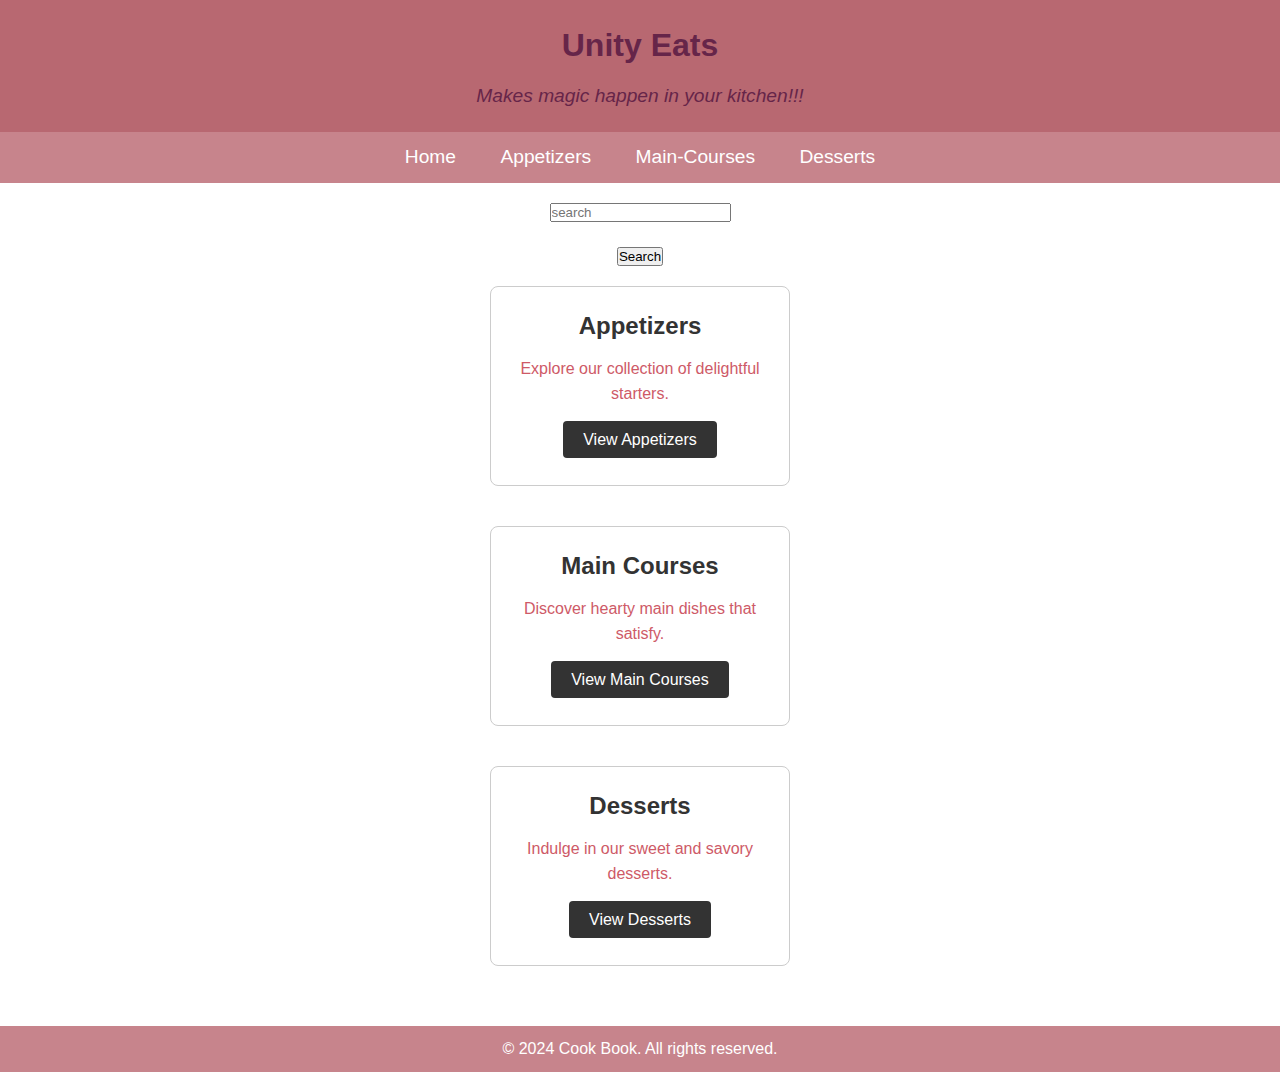
<file: index.html>
<!DOCTYPE html>
<html lang="en">
<head>
<meta charset="UTF-8" />
<meta name="viewport" content="width=device-width, initial-scale=1.0" />
<title>Unity Eats - Home</title>
<link rel="stylesheet" href="styles.css" />
</head>
<body>
<header>
<h1>Unity Eats</h1>
<p>Makes magic happen in your kitchen!!!</p>
</header>
<nav>
<ul>
<li><a href="index.html">Home</a></li>
<li><a href="appetizers.html">Appetizers</a></li>
<li><a href="main-courses.html">Main-Courses</a></li>
<li><a href="desserts.html">Desserts</a></li>
</ul>
</nav>
<main>
<input type="text" placeholder="search" /> <br />
<button type="submit">Search</button>
<section>
<h2>Appetizers</h2>
<p>Explore our collection of delightful starters.</p>
<a href="appetizers.html">View Appetizers</a>
</section>
<section>
<h2>Main Courses</h2>
<p>Discover hearty main dishes that satisfy.</p>
<a href="main-courses.html">View Main Courses</a>
</section>
<section>
<h2>Desserts</h2>
<p>Indulge in our sweet and savory desserts.</p>
<a href="desserts.html">View Desserts</a>
</section>
</main>
<footer>
<p>&copy; 2024 Cook Book. All rights reserved.</p>
</footer>
</body>
</html>
</file>
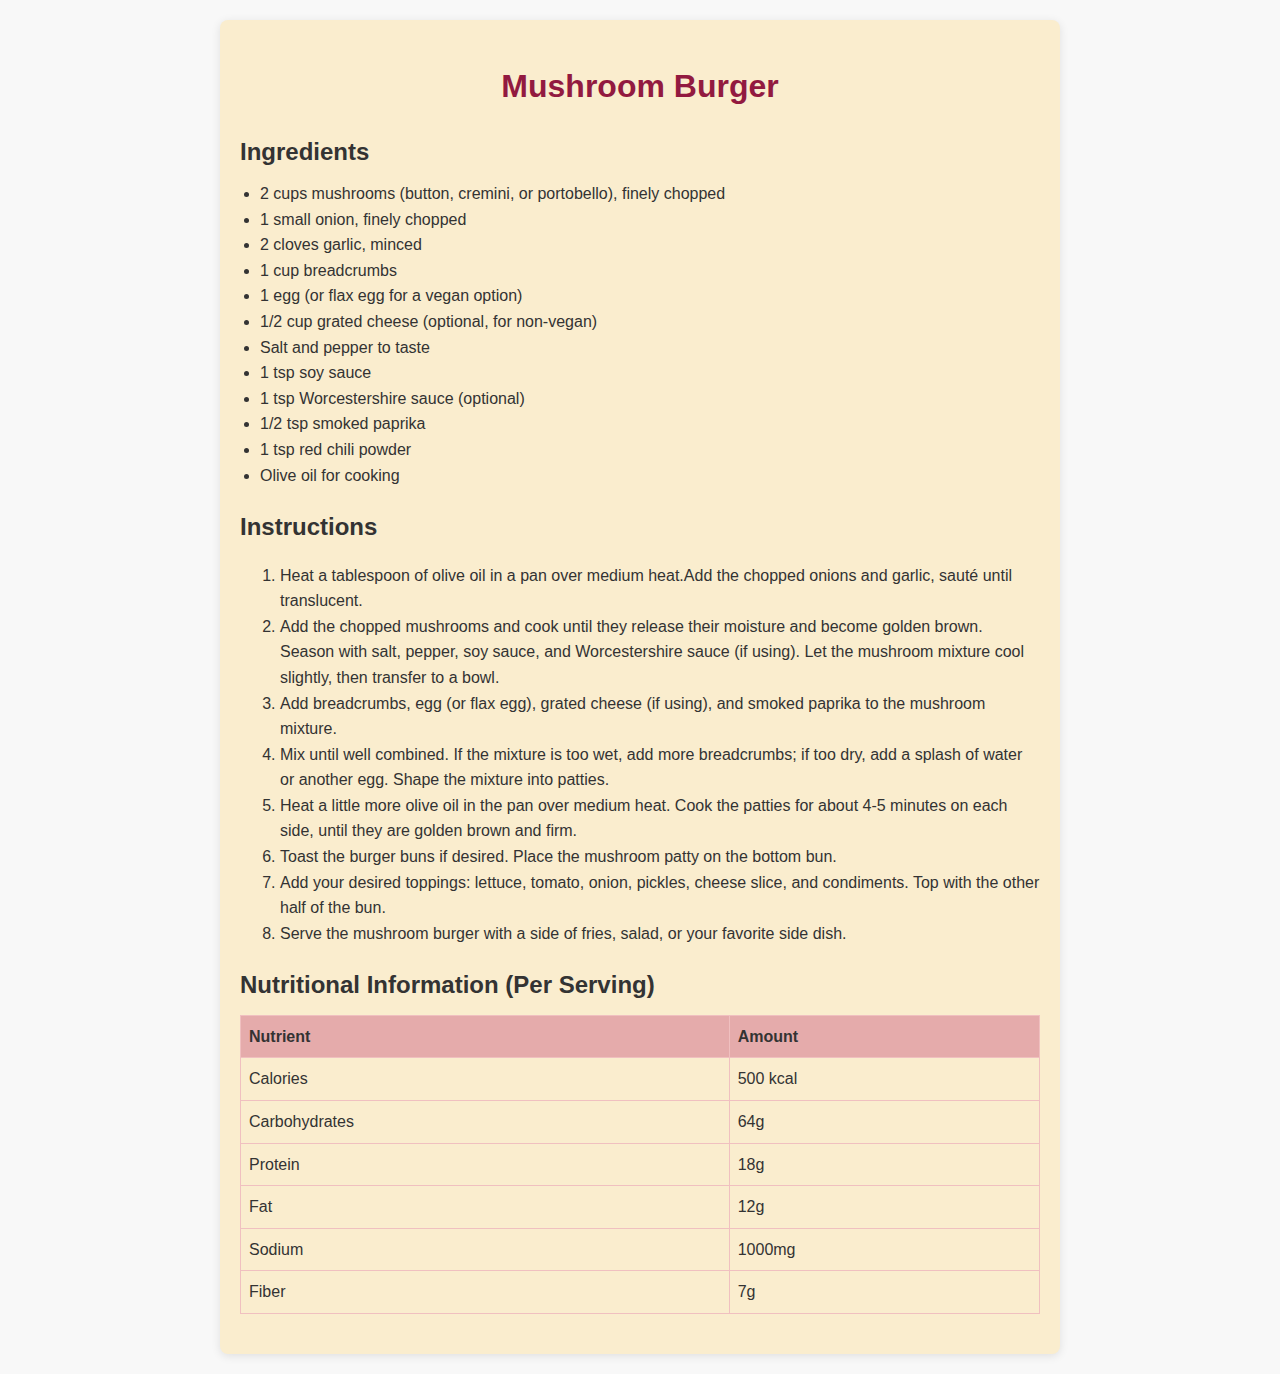
<file: dish_app1.html>
<!DOCTYPE html>
<html lang="en">
<head>
 <meta charset="UTF-8">
 <meta name="viewport" content="width=device-width, initial-scale=1.0">
 <title>Mushroom Burger - Recipe</title>
 <style>
 body {
 font-family: Arial, sans-serif;
 margin: 0;
 padding: 0;
 background-color: #f8f8f8;
 color: #333;
 line-height: 1.6;}
 .container {
 max-width: 800px;
 margin: 20px auto;
 padding: 20px;
 background-color: #FAEDCE;
 border-radius: 8px;
 box-shadow: 0 2px 10px rgba(0, 0, 0, 0.1); }
 h1 {
 color: #921A40;
 text-align: center;
 margin-bottom: 20px; }
 .ingredients, .instructions, .nutrition {
 margin-bottom: 20px; }
 h2 {
 font-size: 1.5em;
 margin-bottom: 10px;
 color: #333; }
 ul {
 list-style-type: disc;
 margin: 0;
 padding: 0 0 0 20px; }
 p {
 margin-bottom: 10px; }
 .nutrition-table {
 width: 100%;
 border-collapse: collapse;
 margin-top: 10px; }
 .nutrition-table th, .nutrition-table td {
 border: 1px solid #f0c0c0;
 padding: 8px;
 text-align: left; }
 .nutrition-table th {
 background-color: #e5abab;
 color: #333; }
 </style>
</head>
<body>
 <div class="container">
 <h1>Mushroom Burger</h1>
 <div class="ingredients">
 <h2>Ingredients</h2>
 <ul>
 <li>2 cups mushrooms (button, cremini, or portobello), finely chopped</li>
 <li>1 small onion, finely chopped</li>
 <li>2 cloves garlic, minced</li>
 <li>1 cup breadcrumbs</li>
 <li>1 egg (or flax egg for a vegan option)</li>
 <li>1/2 cup grated cheese (optional, for non-vegan)</li>
 <li>Salt and pepper to taste</li>
 <li>1 tsp soy sauce</li>
 <li>1 tsp Worcestershire sauce (optional)</li>
 <li>1/2 tsp smoked paprika</li>
 <li>1 tsp red chili powder</li>
 <li>Olive oil for cooking</li>
 </ul>
 </div>
 <div class="instructions">
 <h2>Instructions</h2>
 <ol>
 <li>Heat a tablespoon of olive oil in a pan over medium heat.Add the chopped onions and garlic, sauté until translucent.</li>
 <li>Add the chopped mushrooms and cook until they release their moisture and become golden brown. Season with salt, pepper, soy sauce, and Worcestershire sauce (if using).
    Let the mushroom mixture cool slightly, then transfer to a bowl.</li>
 <li>Add breadcrumbs, egg (or flax egg), grated cheese (if using), and smoked paprika to the mushroom mixture.</li>
 <li>Mix until well combined. If the mixture is too wet, add more breadcrumbs; if too dry, add a splash of water or another egg.
    Shape the mixture into patties.</li>
 <li>Heat a little more olive oil in the pan over medium heat. Cook the patties for about 4-5 minutes on each side, until they are golden brown and firm.</li>
 <li>Toast the burger buns if desired. Place the mushroom patty on the bottom bun.</li>
 <li>Add your desired toppings: lettuce, tomato, onion, pickles, cheese slice, and condiments. Top with the other half of the bun.</li>
 <li>Serve the mushroom burger with a side of fries, salad, or your favorite side dish.</li>
 </ol> </div>
 <div class="nutrition">
 <h2>Nutritional Information (Per Serving)</h2>
 <table class="nutrition-table"> <tr>
 <th>Nutrient</th>
 <th>Amount</th> </tr>
 <tr>
 <td>Calories</td>
 <td>500 kcal</td>
 </tr> <tr>
 <td>Carbohydrates</td>
 <td>64g</td>
 </tr> <tr>
 <td>Protein</td>
 <td>18g</td>
 </tr> <tr>
 <td>Fat</td>
 <td>12g</td>
 </tr> <tr>
 <td>Sodium</td>
 <td>1000mg</td>
 </tr> <tr>
 <td>Fiber</td>
 <td>7g</td>
 </tr> </table>
 </div> </div>
</body>
</html>
</file>
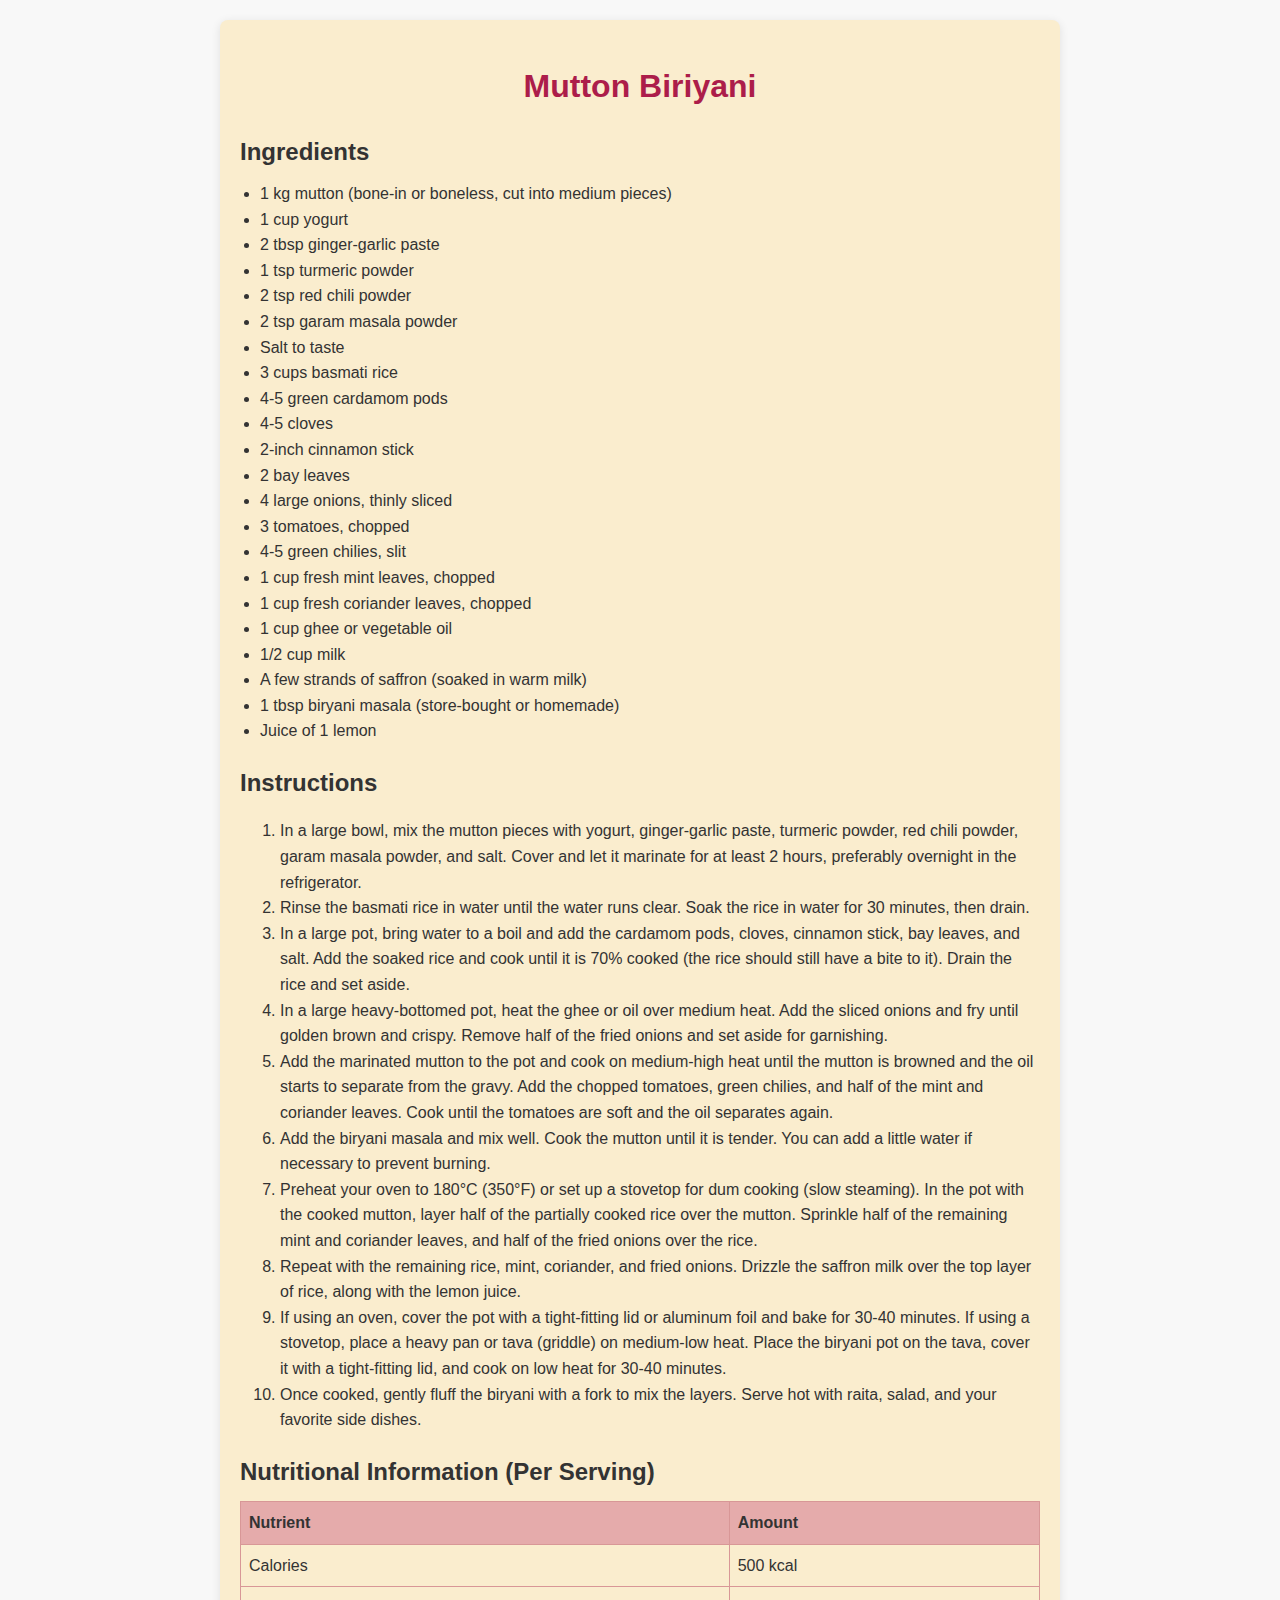
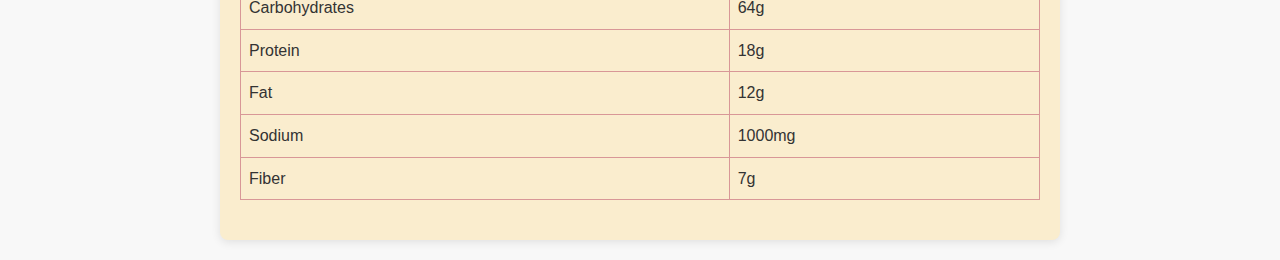
<file: dish_app3.html>
<!DOCTYPE html>
<html lang="en">
<head>
 <meta charset="UTF-8">
 <meta name="viewport" content="width=device-width, initial-scale=1.0">
 <title>Mutton Biriyani - Recipe</title>
 <style>
 body {
 font-family: Arial, sans-serif;
 margin: 0;
 padding: 0;
 background-color: #f8f8f8;
 color: #333;
 line-height: 1.6;}
 .container {
 max-width: 800px;
 margin: 20px auto;
 padding: 20px;
 background-color: #FAEDCE;
 border-radius: 8px;
 box-shadow: 0 2px 10px rgba(0, 0, 0, 0.1); }
 h1 {
 color: #ac1d4a;
 text-align: center;
 margin-bottom: 20px; }
 .ingredients, .instructions, .nutrition {
 margin-bottom: 20px; }
 h2 {
 font-size: 1.5em;
 margin-bottom: 10px;
 color: #333; }
 ul {
 list-style-type: disc;
 margin: 0;
 padding: 0 0 0 20px; }
 p {
 margin-bottom: 10px; }
 .nutrition-table {
 width: 100%;
 border-collapse: collapse;
 margin-top: 10px; }
 .nutrition-table th, .nutrition-table td {
 border: 1px solid #d89797;
 padding: 8px;
 text-align: left; }
 .nutrition-table th {
 background-color: #e5abab;
 color: #333; }
 </style>
</head>
<body>
 <div class="container">
 <h1>Mutton Biriyani</h1>
 <div class="ingredients">
 <h2>Ingredients</h2>
 <ul>
 <li>1 kg mutton (bone-in or boneless, cut into medium pieces)</li>
 <li>1 cup yogurt</li>
 <li>2 tbsp ginger-garlic paste</li>
 <li>1 tsp turmeric powder</li>
 <li>2 tsp red chili powder</li>
 <li>2 tsp garam masala powder</li>
 <li>Salt to taste</li>
 <li>3 cups basmati rice</li>
 <li>4-5 green cardamom pods</li>
 <li>4-5 cloves</li>
 <li>2-inch cinnamon stick</li>
 <li>2 bay leaves</li>
 <li>4 large onions, thinly sliced</li>
 <li>3 tomatoes, chopped</li>
 <li>4-5 green chilies, slit</li>
 <li>1 cup fresh mint leaves, chopped</li>
 <li>1 cup fresh coriander leaves, chopped</li>
 <li>1 cup ghee or vegetable oil</li>
 <li>1/2 cup milk</li>
 <li>A few strands of saffron (soaked in warm milk)</li>
 <li>1 tbsp biryani masala (store-bought or homemade)</li>
 <li>Juice of 1 lemon</li>
 
 </ul>
 </div>
 <div class="instructions">
 <h2>Instructions</h2>
 <ol>
 <li>In a large bowl, mix the mutton pieces with yogurt, ginger-garlic paste, turmeric powder, red chili powder, garam masala powder, and salt. Cover and let it marinate for at least 2 hours, preferably overnight in the refrigerator.</li>
 <li>Rinse the basmati rice in water until the water runs clear. Soak the rice in water for 30 minutes, then drain.</li>
 <li>In a large pot, bring water to a boil and add the cardamom pods, cloves, cinnamon stick, bay leaves, and salt. Add the soaked rice and cook until it is 70% cooked (the rice should still have a bite to it). Drain the rice and set aside.</li>
 <li>In a large heavy-bottomed pot, heat the ghee or oil over medium heat. Add the sliced onions and fry until golden brown and crispy. Remove half of the fried onions and set aside for garnishing.</li>
 <li>Add the marinated mutton to the pot and cook on medium-high heat until the mutton is browned and the oil starts to separate from the gravy. Add the chopped tomatoes, green chilies, and half of the mint and coriander leaves. Cook until the tomatoes are soft and the oil separates again.</li>
 <li>Add the biryani masala and mix well. Cook the mutton until it is tender. You can add a little water if necessary to prevent burning.</li>
 <li>Preheat your oven to 180°C (350°F) or set up a stovetop for dum cooking (slow steaming). In the pot with the cooked mutton, layer half of the partially cooked rice over the mutton.
   Sprinkle half of the remaining mint and coriander leaves, and half of the fried onions over the rice.</li>
 <li>Repeat with the remaining rice, mint, coriander, and fried onions. Drizzle the saffron milk over the top layer of rice, along with the lemon juice.</li>
 <li>If using an oven, cover the pot with a tight-fitting lid or aluminum foil and bake for 30-40 minutes. If using a stovetop, place a heavy pan or tava (griddle) on medium-low heat. Place the biryani pot on the tava, cover it with a tight-fitting lid, and cook on low heat for 30-40 minutes.
   </li>
   <li>Once cooked, gently fluff the biryani with a fork to mix the layers. Serve hot with raita, salad, and your favorite side dishes.</li>
 </ol> </div>
 <div class="nutrition">
 <h2>Nutritional Information (Per Serving)</h2>
 <table class="nutrition-table"> <tr>
 <th>Nutrient</th>
 <th>Amount</th> </tr>
 <tr>
 <td>Calories</td>
 <td>500 kcal</td>
 </tr> <tr>
 <td>Carbohydrates</td>
 <td>64g</td>
 </tr> <tr>
 <td>Protein</td>
 <td>18g</td>
 </tr> <tr>
 <td>Fat</td>
 <td>12g</td>
 </tr> <tr>
 <td>Sodium</td>
 <td>1000mg</td>
 </tr> <tr>
 <td>Fiber</td>
 <td>7g</td>
 </tr> </table>
 </div> </div>
</body>
</html>
</file>
<file: styles.css>
* {
    margin: 0;
    padding: 0;
    box-sizing: border-box;
    font-family: Arial, sans-serif;
}
    body {
    line-height: 1.6;
    color: #CE5A67;
    background-image: url("https://png.pngtree.com/thumb_back/fh260/back_our/20190621/ourmid/pngtree-light-color-simple-gourmet-dry-pot-beef-belly-e-commerce-food-image_175204.jpg");
    background-size: cover;
}
    header {
    background-color: #b86871;
    color: #662549;
    padding: 20px 0;
    text-align: center;
}
    header img {
    max-width: 100px;
    margin-bottom: 10px;
}
    header h1 {
    margin-bottom: 10px;
    
}
    header p {
    font-style: italic;
    font-size:larger;
}
    nav {
    background-color: #c7848c;
    text-align: center;
}
    nav ul {
    list-style: none;
}
    nav ul li {
    display: inline;
}
    nav ul li a {
    color: #fff;
    font-size:larger;
    text-decoration: none;
    padding: 10px 20px;
    display: inline-block;
}
    nav ul li a:hover {
    background-color: #555;
    transition: background-color 0.3s ease;
}
    main {
    display: flex;
    flex-direction: column;
    align-items: center;
    padding: 20px;
}
    main section {
    background-color: #fff;
    padding: 20px;
    margin: 20px;
    width: 80%;
    border: 1px solid #ddd;
    border-radius: 8px;
    text-align: center;
    width: 300px;
    height: 200px;
    background-color: rgba(255, 255, 255, 0.5); /* Adjust the transparency (0 is fully transparent, 1 is 
    fully opaque) */
    border: 1px solid #ccc;
    padding: 20px;
}
    main section h2 {
    color: #333;
    margin-bottom: 10px;
}
    main section p {
    margin-bottom: 20px;
}
    main section a {
    text-decoration: none;
    background-color: #333;
    color: #fff;
    padding: 10px 20px;
    border-radius: 4px;
}
    main section a:hover {
    background-color: #555;
    transition: background-color 0.3s ease;
}
    footer {
    background-color: #c7848c;
    color: #fff;
    text-align: center;
    padding: 10px 0;
    margin-top: 20px;
}
    footer p {
    margin: 0;
}
</file>
